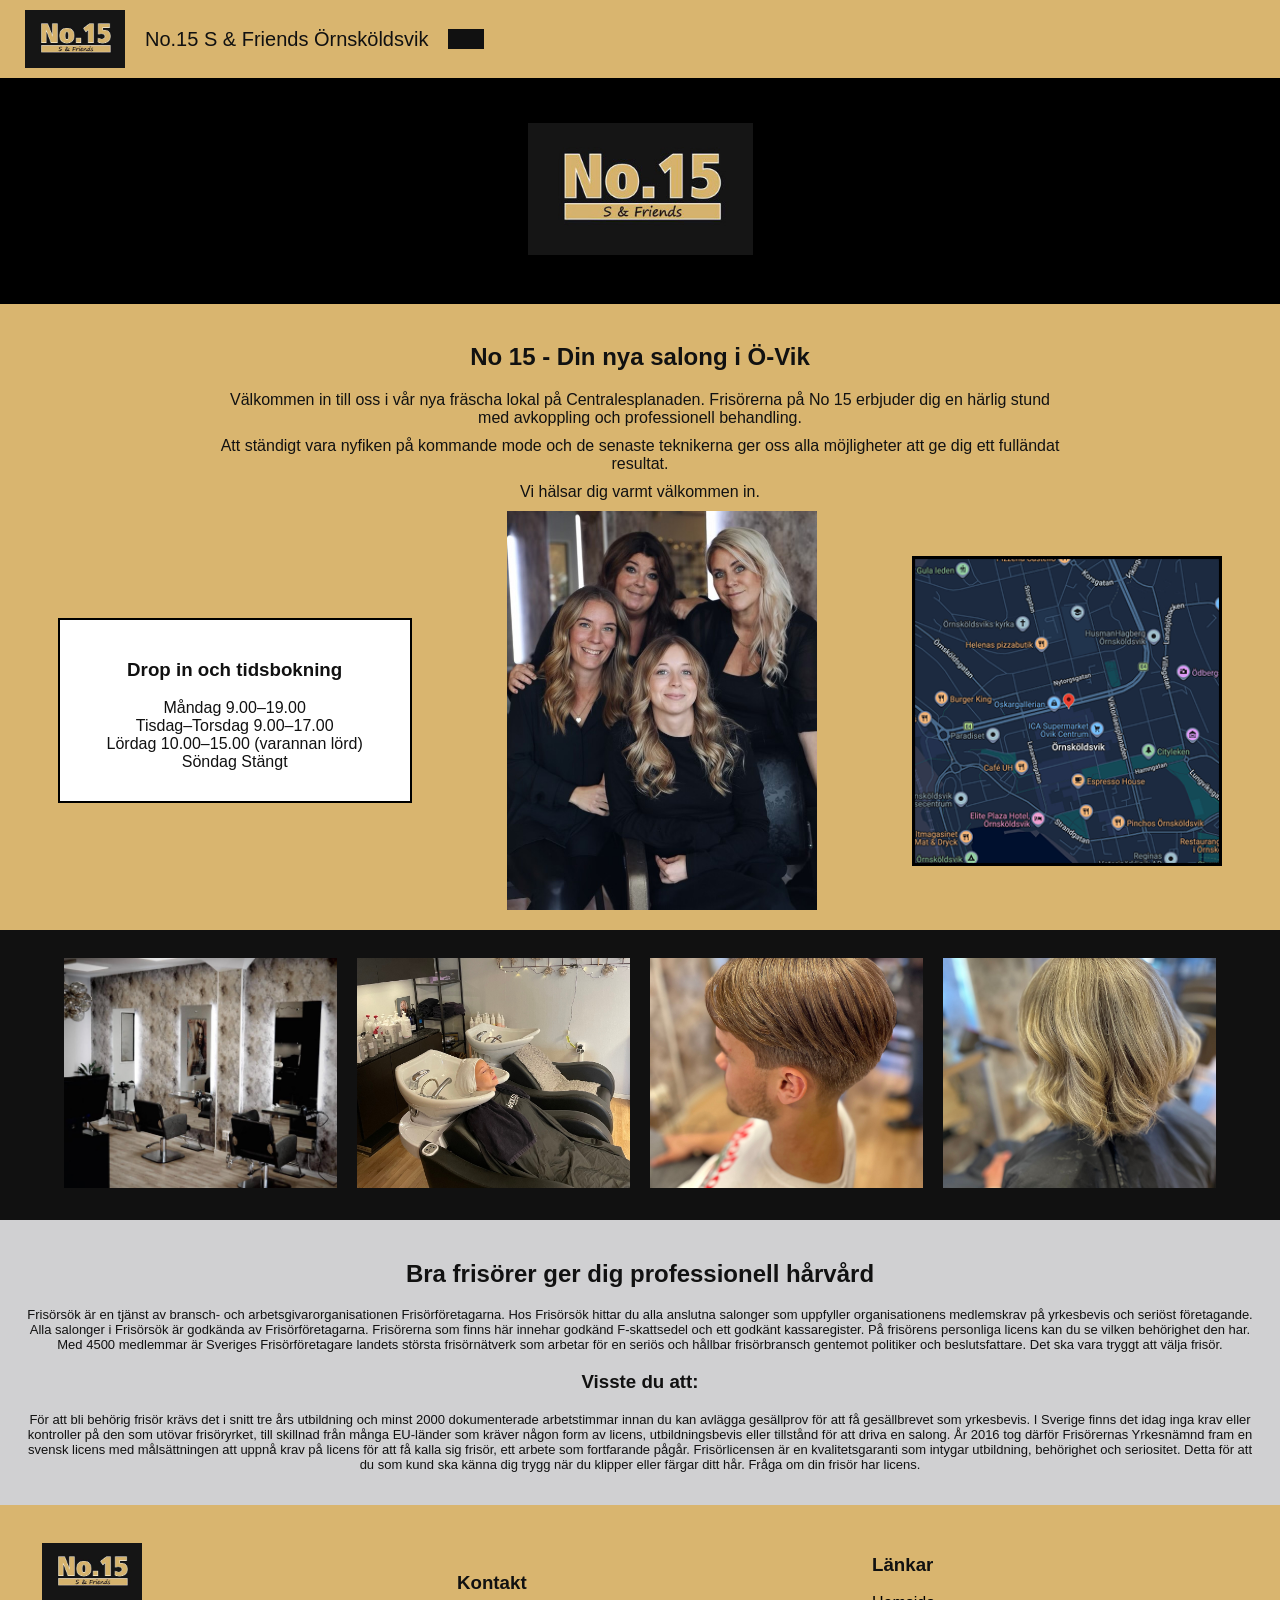
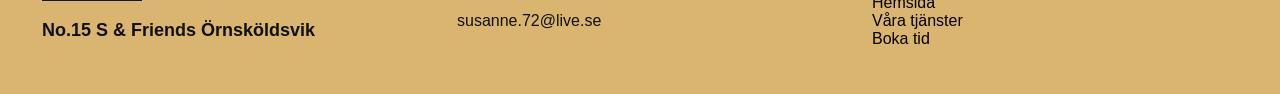
<file: index.html>
<!DOCTYPE html>
<html lang="en">
    <head>
        <meta charset="UTF-8">
        <meta name="viewport" content="width=device-width, initial-scale=1.0">
        <title>Document</title>
        <link rel="stylesheet" href="css/styles.css">
        <script src="js/main.js" defer></script>
    </head>

    <body>
        <header>
            <img src="images/no-15-s-friends-logo-2.jpg" alt="No.15 S & Friends logotyp">
            <h1>No.15 S & Friends Örnsköldsvik</h1>
            
            <button id="menuButton" class="menu-toggle" type="button" aria-label="Öppna meny" aria-expanded="false" aria-controls="mainMenu">
                <span></span>
                <span></span>
                <span></span>
            </button>
            <nav id="mainMenu" class="menu" hidden>
                <ul>
                    <li><a href="index.html">Hemsida</a></li>
                    <li><a href="tjanster.html">Våra tjänster</a></li>
                    <li><a href="boka.html">Boka tid</a></li>
                </ul>
            </nav>
        </header>

        <main>
            <section class="hero">
                <img src="images/no-15-s-friends-logo-2.jpg" alt="No.15 S & Friends">
            </section>

            <section class="intro">
                <h2>No 15 - Din nya salong i Ö-Vik</h2>
                <p>Välkommen in till oss i vår nya fräscha lokal på Centralesplanaden. Frisörerna på No 15 erbjuder dig en härlig stund med avkoppling och professionell behandling.</p>
                <p>Att ständigt vara nyfiken på kommande mode och de senaste teknikerna ger oss alla möjligheter att ge dig ett fulländat resultat.</p>
                <p>Vi hälsar dig varmt välkommen in.</p>

                <div class="info">
                    <div class="openings">
                        <h3>Drop in och tidsbokning</h3>
                        <p>
                            Måndag 9.00–19.00<br>
                            Tisdag–Torsdag 9.00–17.00<br>
                            Lördag 10.00–15.00 (varannan lörd)<br>
                            Söndag Stängt<br>
                        </p>
                    </div>

                    <img src="images/S-Friends-no15-grupp.jpeg" alt="Personalen hos No 15 S & Friends">

                    <img src="images/Karta_over_No15.png" alt="Karta över No 15 S & Friends">

                </div>
            </section>

            <section class="gallery">
                <img src="images/S-Friends-Salong.jpeg" alt="Inne i frisörsalongen">
                <img src="images/S-Friends-HårTvätt.jpeg" alt="En kunds hår blir tvättat">
                <img src="images/S-Friends-HårKlippning1.jpeg" alt="Kort blond frisyr">
                <img src="images/S-Friends-HårKlippning2.jpeg" alt="Frisyer med blonda lockar">
            </section>

            <section class="salong-info">
                <h2>Bra frisörer ger dig professionell hårvård</h2>
                <p>
                    Frisörsök är en tjänst av bransch- och arbetsgivarorganisationen  Frisörföretagarna. Hos Frisörsök hittar du alla anslutna salonger som uppfyller organisationens medlemskrav på yrkesbevis och seriöst företagande. Alla salonger i Frisörsök är godkända av Frisörföretagarna. Frisörerna som finns här innehar godkänd F-skattsedel och ett godkänt kassaregister. På frisörens personliga licens kan du se vilken behörighet den har. Med 4500 medlemmar är Sveriges Frisörföretagare landets största frisörnätverk som arbetar för en seriös och hållbar frisörbransch gentemot politiker och beslutsfattare. Det ska vara tryggt att välja frisör.
                </p>

                <h3>Visste du att:</h3>
                <p>
                    För att bli behörig frisör krävs det i snitt tre års utbildning och minst 2000 dokumenterade arbetstimmar innan du kan avlägga gesällprov för att få gesällbrevet som yrkesbevis. I Sverige finns det idag inga krav eller kontroller på den som utövar frisöryrket, till skillnad från många EU-länder som kräver någon form av licens, utbildningsbevis eller tillstånd för att driva en salong. År 2016 tog därför Frisörernas Yrkesnämnd fram en svensk licens med målsättningen att uppnå krav på licens för att få kalla sig frisör, ett arbete som fortfarande pågår. Frisörlicensen är en kvalitetsgaranti som intygar utbildning, behörighet och seriositet. Detta för att du som kund ska känna dig trygg när du klipper eller färgar ditt hår. Fråga om din frisör har licens.
                </p>

            </section>
        </main>

        <footer>
            <section>
                <img src="images/no-15-s-friends-logo-2.jpg" alt="No.15 S & Friends">
                <h2>No.15 S & Friends Örnsköldsvik</h2>
            </section>

            <section>
                <h3>Kontakt</h3>
                <p>susanne.72@live.se</p>
            </section>

            <nav>
                <h3>Länkar</h3>
                <ul>
                    <li><a href="index.html">Hemsida</a></li>
                    <li><a href="tjanster.html">Våra tjänster</a></li>
                    <li><a href="boka.html">Boka tid</a></li>
                </ul>
            </nav>
        </footer>
    </body>
</html>
</file>
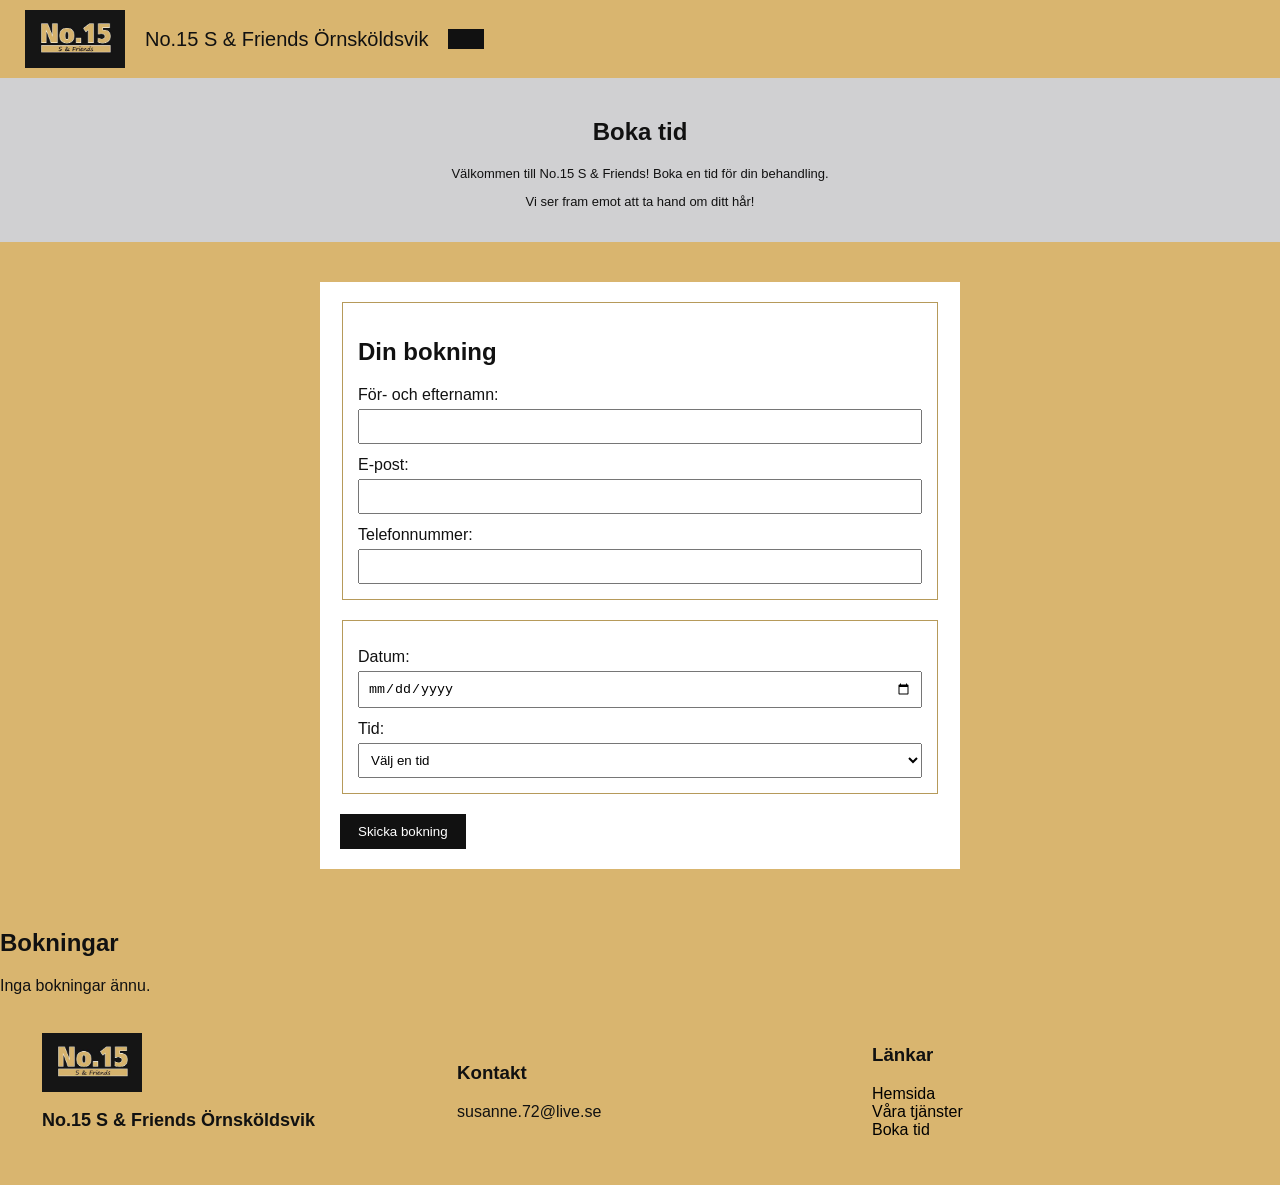
<file: boka.html>
<!DOCTYPE html>
<html lang="en">
    <head>
        <meta charset="UTF-8">
        <meta name="viewport" content="width=device-width, initial-scale=1.0">
        <title>Document</title>
        <link rel="stylesheet" href="css/styles.css">
        <script src="js/main.js" defer></script>
    </head>

    <body>
        <header>
            <img src="images/no-15-s-friends-logo-2.jpg" alt="No.15 S & Friends logotyp">
            <h1>No.15 S & Friends Örnsköldsvik</h1>
            
            <button id="menuButton" class="menu-toggle" type="button" aria-label="Öppna meny" aria-expanded="false" aria-controls="mainMenu">
                <span></span>
                <span></span>
                <span></span>
            </button>
            <nav id="mainMenu" class="menu" hidden>
                <ul>
                    <li><a href="index.html">Hemsida</a></li>
                    <li><a href="tjanster.html">Våra tjänster</a></li>
                    <li><a href="boka.html">Boka tid</a></li>
                </ul>
            </nav>
        </header>

        <main>
            <section class="salong-info">
                <h2>Boka tid</h2>
                <p>Välkommen till No.15 S & Friends! Boka en tid för din behandling.</p>
                <p>Vi ser fram emot att ta hand om ditt hår!</p>
            </section>

            <section>
                <ul id="errorlist"></ul>
                <form class="booking-form" id="bookingform">
                    <fieldset>
                        <h2>Din bokning</h2>
                        <label for="fullname">För- och efternamn:</label>
                        <input type="text" id="fullname" name="fullname" required>

                        <label for="email">E-post:</label>
                        <input type="email" id="email" name="email" required>

                        <label for="phone">Telefonnummer:</label>
                        <input type="tel" id="phone" name="phone" required>
                    </fieldset>

                    <fieldset>
                        <label for="date">Datum:</label>
                        <input type="date" id="date" name="date" required>

                        <label for="time">Tid:</label>
                        <select id="time" name="time" required>
                            <option value="">Välj en tid</option>
                            <option value="9:00">9:00</option>
                            <option value="10:00">10:00</option>
                            <option value="11:00">11:00</option>
                            <option value="12:00">12:00</option>
                            <option value="13:00">13:00</option>
                            <option value="14:00">14:00</option>
                            <option value="15:00">15:00</option>
                            <option value="16:00">16:00</option>
                            <option value="17:00">17:00</option>
                            <option value="18:00">18:00</option>
                        </select>
                    </fieldset>

                    <button type="submit">Skicka bokning</button>
                </form>

            </section>
        </main>

        <section>
            <h2>Bokningar</h2>
            <div id="bookings">
                Inga bokningar än.
            </div>
        </section>
        
        <footer>
            <section>
                <img src="images/no-15-s-friends-logo-2.jpg" alt="No.15 S & Friends">
                <h2>No.15 S & Friends Örnsköldsvik</h2>
            </section>

            <section>
                <h3>Kontakt</h3>
                <p>susanne.72@live.se</p>
            </section>

            <nav>
                <h3>Länkar</h3>
                <ul>
                    <li><a href="index.html">Hemsida</a></li>
                    <li><a href="tjanster.html">Våra tjänster</a></li>
                    <li><a href="boka.html">Boka tid</a></li>
                </ul>
            </nav>
        </footer>
    </body>
</html>
</file>
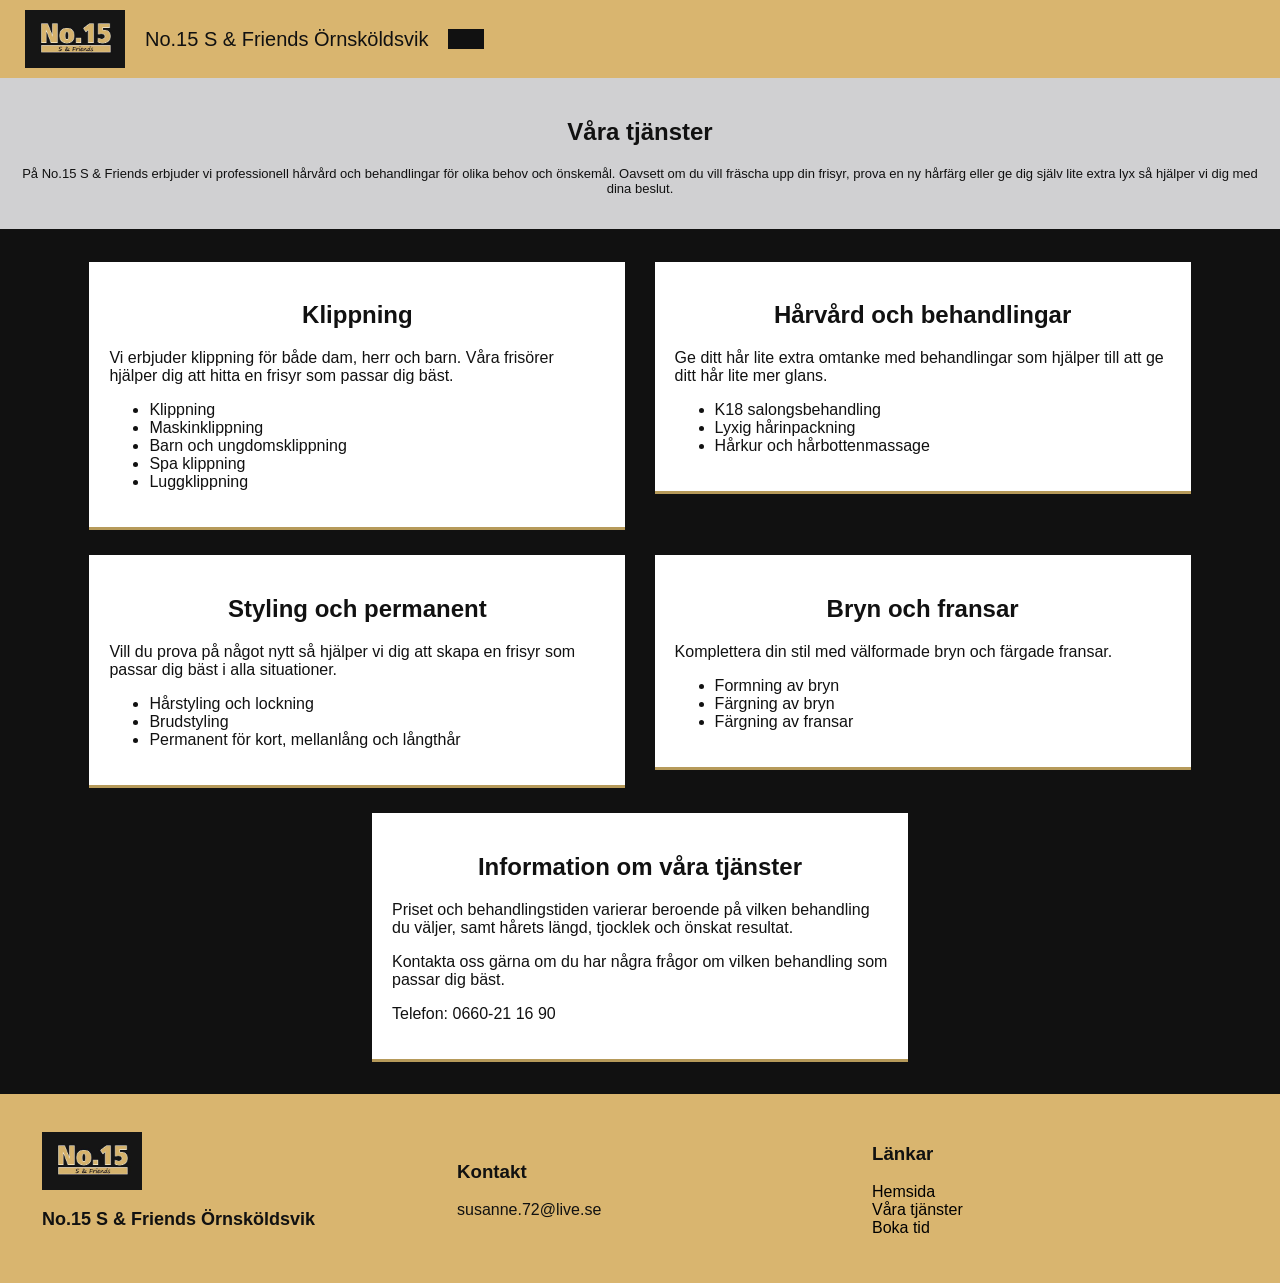
<file: tjanster.html>
<!DOCTYPE html>
<html lang="en">
    <head>
        <meta charset="UTF-8">
        <meta name="viewport" content="width=device-width, initial-scale=1.0">
        <title>Document</title>
        <link rel="stylesheet" href="css/styles.css">
        <script src="js/main.js" defer></script>
    </head>

    <body>
        <header>
            <img src="images/no-15-s-friends-logo-2.jpg" alt="No.15 S & Friends logotyp">
            <h1>No.15 S & Friends Örnsköldsvik</h1>
            
            <button id="menuButton" class="menu-toggle" type="button" aria-label="Öppna meny" aria-expanded="false" aria-controls="mainMenu">
                <span></span>
                <span></span>
                <span></span>
            </button>
            <nav id="mainMenu" class="menu" hidden>
                <ul>
                    <li><a href="index.html">Hemsida</a></li>
                    <li><a href="tjanster.html">Våra tjänster</a></li>
                    <li><a href="boka.html">Boka tid</a></li>
                </ul>
            </nav>
        </header>

        <main>
            <section class="salong-info">
                <h2>Våra tjänster</h2>
                <p>På No.15 S & Friends erbjuder vi professionell hårvård och behandlingar för olika behov och önskemål. Oavsett om du vill fräscha upp din frisyr, prova en ny hårfärg eller ge dig själv lite extra lyx så hjälper vi dig med dina beslut.</p>
            </section>

            <section class="gallery">
            <section class="service">
                <h2>Klippning</h2>
                <p>
                    Vi erbjuder klippning för både dam, herr och barn. Våra frisörer hjälper dig att hitta en frisyr som passar dig bäst.
                </p>

                <ul>
                    <li>Klippning</li>
                    <li>Maskinklippning</li>
                    <li>Barn och ungdomsklippning</li>
                    <li>Spa klippning</li>
                    <li>Luggklippning</li>
                </ul>
            </section>

            <section class="service">
                <h2>Hårvård och behandlingar</h2>
                <p>
                    Ge ditt hår lite extra omtanke med behandlingar som hjälper till att ge ditt hår lite mer glans.
                </p>

                <ul>
                    <li>K18 salongsbehandling</li>
                    <li>Lyxig hårinpackning</li>
                    <li>Hårkur och hårbottenmassage</li>
                </ul>
            </section>

            <section class="service">
                <h2>Styling och permanent</h2>
                <p>
                    Vill du prova på något nytt så hjälper vi dig att skapa en frisyr som passar dig bäst i alla situationer.
                </p>

                <ul>
                    <li>Hårstyling och lockning</li>
                    <li>Brudstyling</li>
                    <li>Permanent för kort, mellanlång och långthår</li>
                </ul>
            </section>

            <section class="service">
                <h2>Bryn och fransar</h2>
                <p>
                    Komplettera din stil med välformade bryn och färgade fransar.
                </p>

                <ul>
                    <li>Formning av bryn</li>
                    <li>Färgning av bryn</li>
                    <li>Färgning av fransar</li>
                </ul>
            </section>

            <section class="service">
                <h2>Information om våra tjänster</h2>
                <p>
                    Priset och behandlingstiden varierar beroende på vilken behandling du väljer, samt hårets längd, tjocklek och önskat resultat.
                </p>

                <p>
                    Kontakta oss gärna om du har några frågor om vilken behandling som passar dig bäst.
                </p>

                <p>
                    Telefon: 0660-21 16 90
                </p>
            </section>
            </section>
        </main>

        <footer>
            <section>
                <img src="images/no-15-s-friends-logo-2.jpg" alt="No.15 S & Friends">
                <h2>No.15 S & Friends Örnsköldsvik</h2>
            </section>

            <section>
                <h3>Kontakt</h3>
                <p>susanne.72@live.se</p>
            </section>

            <nav>
                <h3>Länkar</h3>
                <ul>
                    <li><a href="index.html">Hemsida</a></li>
                    <li><a href="tjanster.html">Våra tjänster</a></li>
                    <li><a href="boka.html">Boka tid</a></li>
                </ul>
            </nav>
        </footer>
    </body>
</html>
</file>
<file: css/styles.css>
body {
    margin: 0;
    font-family: Arial, Helvetica, sans-serif;
    background-color: #d9b56f;
    color: #111;
}

img {
    max-width: 100%;
}

header {
    position: relative;
    display: flex;
    align-items: center;
    gap: 20px;
    padding: 10px 25px;
    background-color: #d9b56f;
}

header img {
    width: 100px;
}

header h1 {
    font-size: 20px;
    font-weight: normal;
}

.menu {
    position: absolute;
    top: 100%;
    right: 0;
    width: 220px;
    background-color: #111;
    z-index: 10;
}

.menu-button {
    margin-left: auto;
    padding: 10px;
    width: 60px;
    background-color: #ccc;
    border: 1px solid #d9b56f;
    cursor: pointer;
}

.menu-button span {
    display: block;
    height: 4px;
    margin: 6px 0;
    background-color: white;
}

.menu a {
    display: block;
    padding: 15px;
    color: #d9b56f;
    text-decoration: none;
    border-bottom: 1px solid #444;
}

.menu a:hover {
    background-color: #d9b56f;
    color: #111;
}

.menu[hidden] {
    display: none;
}

.menu.open {
    display: block;
}

.menu-toggle {
    cursor: pointer;
}

.menu ul {
    list-style: none;
    margin: 0;
    padding: 0;
}

main {
    text-align: center;
}

main section {
    padding: 20px;
}

.hero {
    background-color: black;
    padding: 45px 0;
}

.hero img {
    width: 225px;
}

.intro p {
    max-width: 850px;
    margin: 10px auto;
}

.info {
    display: flex;
    justify-content: space-around;
    align-items: center;
    gap: 20px;
}

.openings {
    width: 25%;
    padding: 20px;
    background-color: white;
    border: 2px solid black;
}

.info img {
    width: 25%;
}

.gallery {
    background-color: #111;
}

.gallery img {
    width: 22%;
    height: 230px;
    margin: 8px;
    object-fit: cover;
}

.salong-info {
    background-color: #d0d0d2;
}

.salong-info p {
    font-size: 13px;
}

.service {
    display: inline-block;
    width: 40%;
    margin: 1%;
    padding: 20px;
    vertical-align: top;
    background-color: white;
    border-bottom: 3px solid #b69a5a;
    text-align: left;
}

.service h2 {
    text-align: center;
}

.booking-form {
    max-width: 600px;
    margin: 20px auto;
    padding: 20px;
    background-color: white;
    text-align: left;
}

fieldset {
    margin-bottom: 20px;
    padding: 15px;
    border: 1px solid #b69a5a;
}

label {
    display: block;
    margin-top: 12px;
}

input, select, textarea {
    width: 100%;
    margin-top: 5px;
    padding: 8px;
    box-sizing: border-box;
}

button {
    padding: 10px 18px;
    border: none;
    background-color: #111;
    color: white;
    cursor: pointer;
}

button:hover {
    background-color: #b69a5a;
    color: #111;
}

footer {
    display: flex;
    justify-content: space-around;
    align-items: center;
    gap: 25px;
    padding: 30px;
    background-color: #d9b56f;
}

footer section, footer nav {
    width: 30%;
}

footer img {
    width: 100px;
}

footer h2 {
    font-size: 18px;
}

footer ul {
    padding: 0;
    list-style: none;
}

footer a {
    color: black;
    text-decoration: none;
}

footer a:hover {
    text-decoration: underline;
}

@media (max-width: 700px) {
    header {
        flex-wrap: wrap;
        padding: 10px;
    }

    header h1 {
        font-size: 16px;
    }

    .info {
        flex-direction: column;
    }

    .openings, .info img {
        width: 90%;
    }

    .gallery img {
        width: 90%;
        height: auto;
    }

    .service {
        display: block;
        width: auto;
        margin: 15px;
    }

    footer {
        display: block;
        padding: 20px;
    }

    footer section, footer nav {
        width: 100%;
        margin-bottom: 20px;
    }
}
</file>
